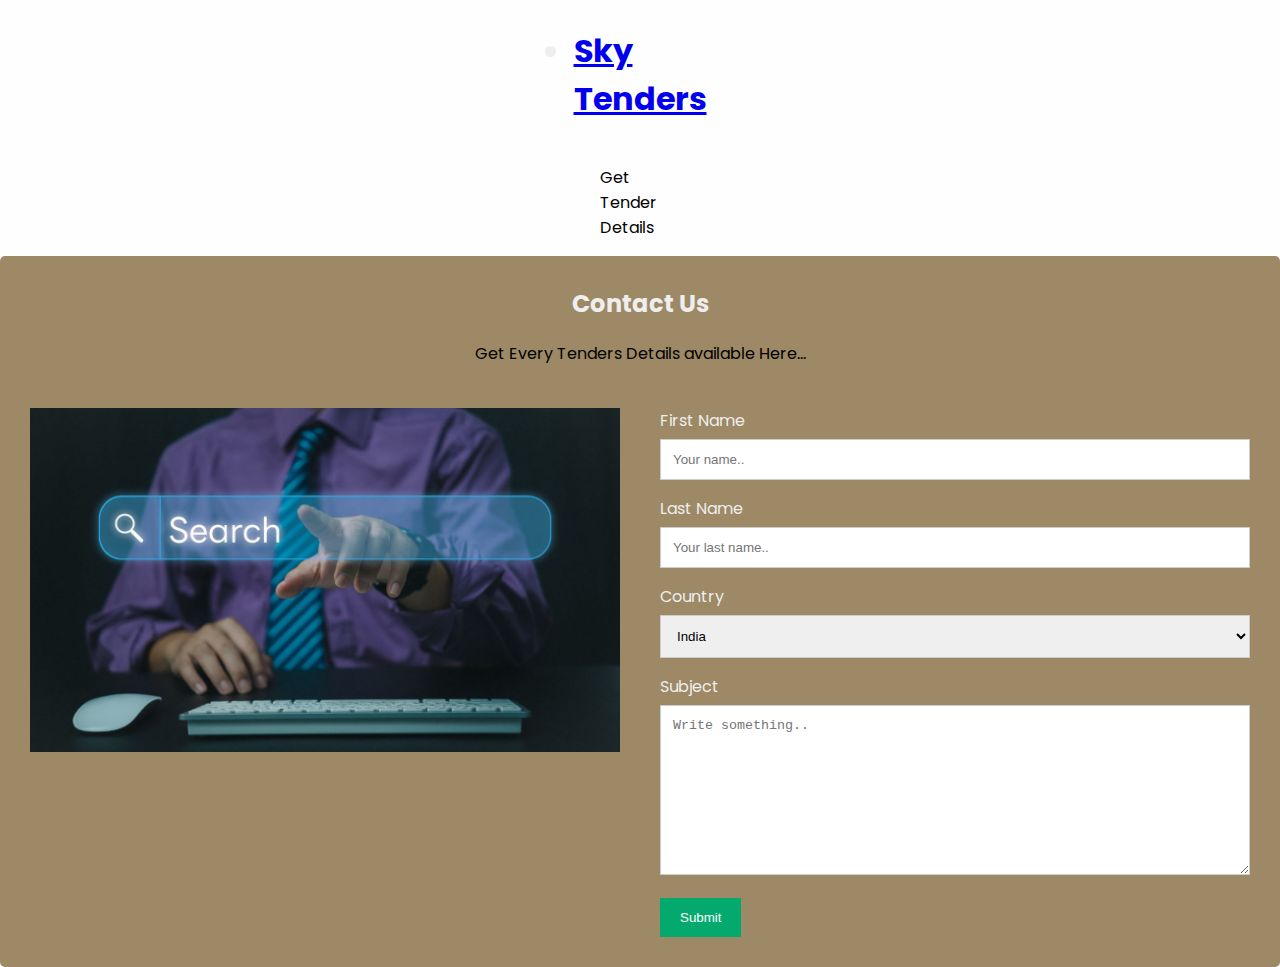
<file: sky tender 2/Contactus.html>
<!DOCTYPE html>
<html>

<head>
    <meta name="viewport" content="width=device-width, initial-scale=1">
    <style>
        body {
            font-family: Arial, Helvetica, sans-serif;
        }

        * {
            box-sizing: border-box;
        }

        /* Style inputs */
        input[type=text],
        select,
        textarea {
            width: 100%;
            padding: 12px;
            border: 1px solid #ccc;
            margin-top: 6px;
            margin-bottom: 16px;
            resize: vertical;
        }

        input[type=submit] {
            background-color: #04AA6D;
            color: white;
            padding: 12px 20px;
            border: none;
            cursor: pointer;
        }

        input[type=submit]:hover {
            background-color: #45a049;
        }

        /* Style the container/contact section */
        .container {
            border-radius: 5px;
            background-color: #9d8965;
            padding: 10px;
        }

        /* Create two columns that float next to eachother */
        .column {
            float: left;
            width: 50%;
            margin-top: 6px;
            padding: 20px;
        }

        /* Clear floats after the columns */
        .row:after {
            content: "";
            display: table;
            clear: both;
        }

        /* Responsive layout - when the screen is less than 600px wide, make the two columns stack on top of each other instead of next to each other */
        @media screen and (max-width: 600px) {

            .column,
            input[type=submit] {
                width: 100%;
                margin-top: 0;
            }
        }
    </style>
    <link rel="stylesheet" href="style.css">
</head>

<body>
    <div class="bichme">
        <h2><li><a href="index.html">Sky Tenders</a></li></h2>
        <p>Get Tender Details</p>


    </div>

    <div class="container">
        <div style="text-align:center">
            <h2>Contact Us</h2>
            <p>Get Every Tenders Details available Here...</p>
        </div>
        <div class="row">
            <div class="column">
                <img src="image/search.jpg" style="width:100%">
            </div>
            <div class="column">
                <form action="/action_page.php">
                    <label for="fname">First Name</label>
                    <input type="text" id="fname" name="firstname" placeholder="Your name..">
                    <label for="lname">Last Name</label>
                    <input type="text" id="lname" name="lastname" placeholder="Your last name..">
                    <label for="country">Country</label>
                    <select id="country" name="country">
                        <option value="australia">India</option>
                        <option value="canada">Africa</option>
                        <option value="usa">USA</option>
                    </select>
                    <label for="subject">Subject</label>
                    <textarea id="subject" name="subject" placeholder="Write something.."
                        style="height:170px"></textarea>
                    <input type="submit" value="Submit">
                </form>
            </div>
        </div>
    </div>

</body>

</html>
</file>
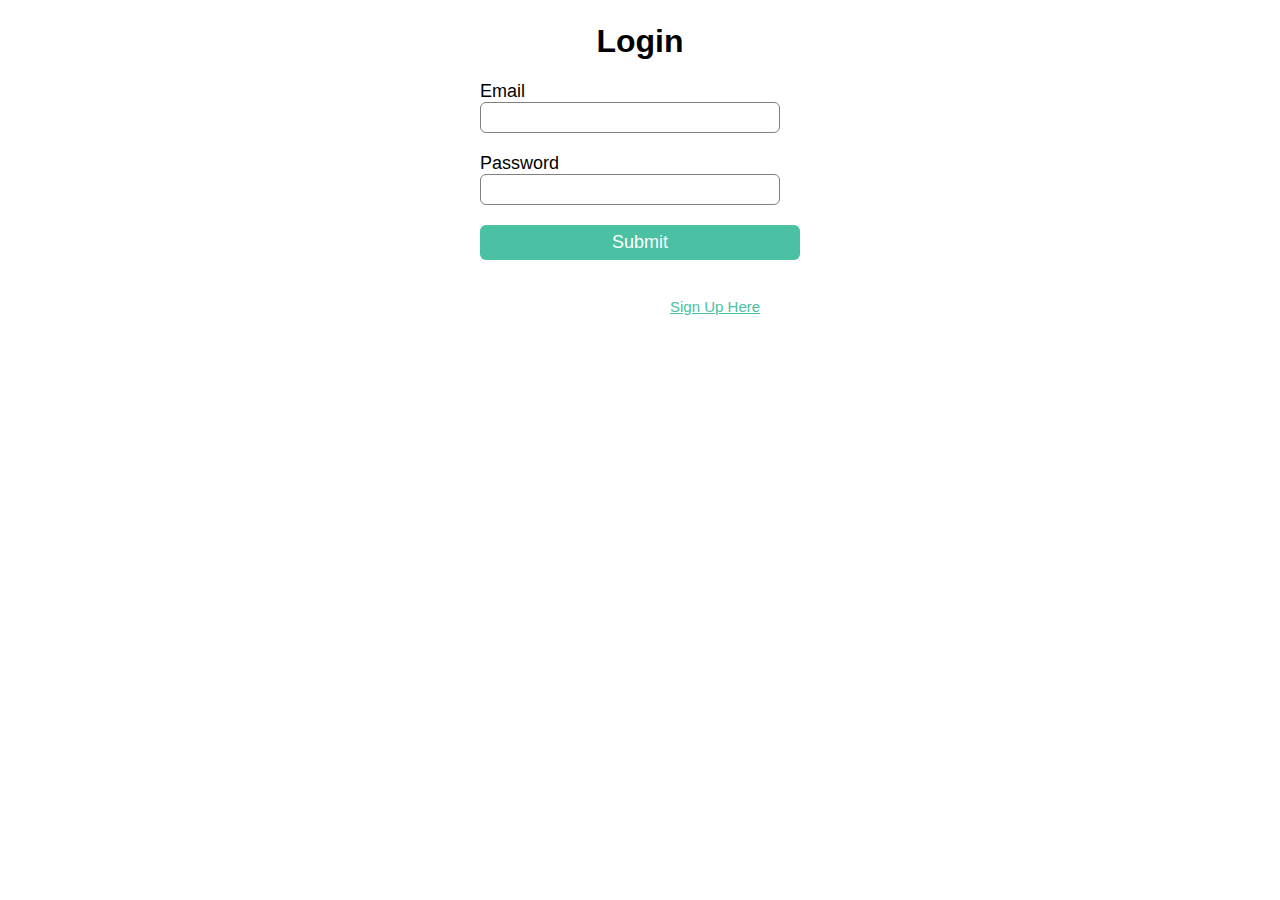
<file: sky tender 2/login.html>
<span style="font-family: verdana, geneva, sans-serif;"><!DOCTYPE html>
    <html lang="en">
      <head>
        <title>Login | By Code Info</title>
        <link rel="stylesheet" href="login.css" />
        <link
          href="https://fonts.googleapis.com/css2?family=Roboto:wght@300&display=swap"
          rel="stylesheet"
        />
      </head>
      <body>
        <div class="login-box">
          <h1>Login</h1>
          <form>
            <label>Email</label>
            <input type="email" placeholder="" />
            <label>Password</label>
            <input type="password" placeholder="" />
            <input type="button" value="Submit" />
          </form>
        </div>
        <p class="para-2">
          Not have an account? <a href="signup.html">Sign Up Here</a>
        </p>
      </body>
    </html></span>
</file>
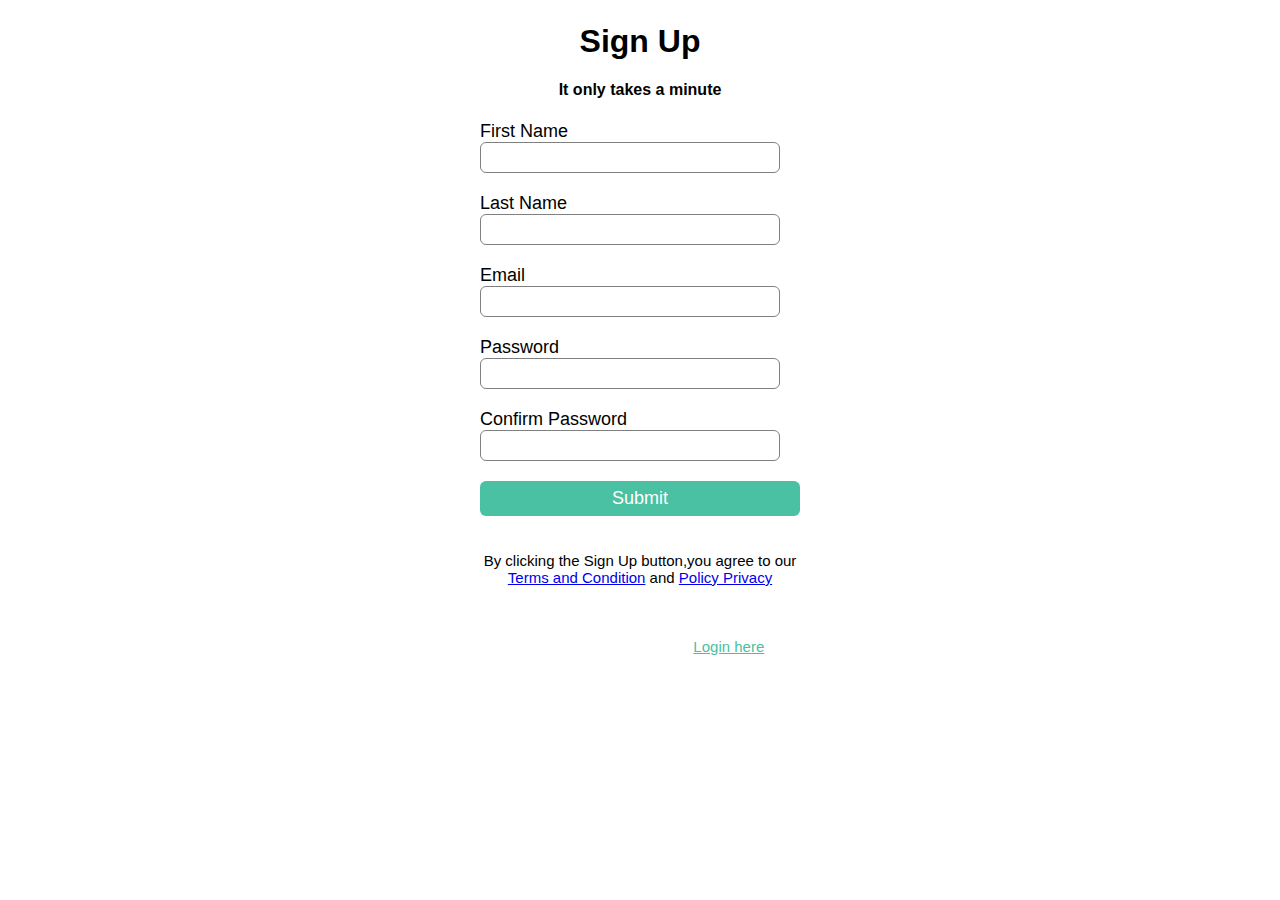
<file: sky tender 2/singup.html>
<span style="font-family: verdana, geneva, sans-serif;"><!DOCTYPE html>
  <html lang="en">
    <head>
      <title>Sign Up | By Code Info</title>
      <link rel="stylesheet" href="login.css" />
      <link
        href="https://fonts.googleapis.com/css2?family=Roboto:wght@300&display=swap"
        rel="stylesheet"
      />
    </head>
    <body>
      <div class="signup-box">
        <h1>Sign Up</h1>
        <h4>It only takes a minute</h4>
        <form>
          <label>First Name</label>
          <input type="text" placeholder="" />
          <label>Last Name</label>
          <input type="text" placeholder="" />
          <label>Email</label>
          <input type="email" placeholder="" />
          <label>Password</label>
          <input type="password" placeholder="" />
          <label>Confirm Password</label>
          <input type="password" placeholder="" />
          <input type="button" value="Submit" />
        </form>
        <p>
          By clicking the Sign Up button,you agree to our <br />
          <a href="#">Terms and Condition</a> and <a href="#">Policy Privacy</a>
        </p>
      </div>
      <p class="para-2">
        Already have an account? <a href="login.html">Login here</a>
      </p>
    </body>
  </html></span>
</file>
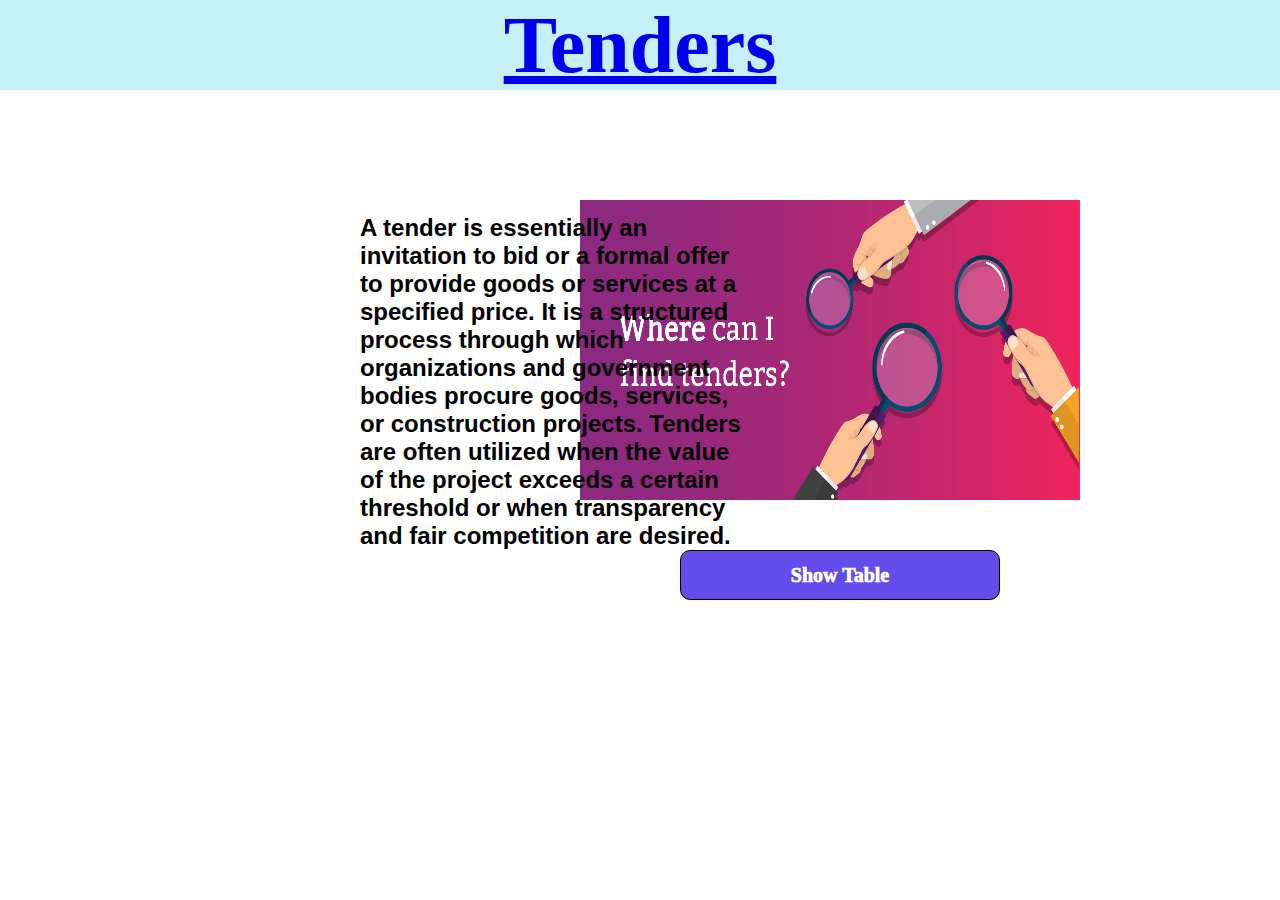
<file: sky tender 2/tender.html>
<!DOCTYPE html>
<html lang="en">

<head>
    <meta charset="UTF-8">
    <meta name="viewport" content="width=device-width, initial-scale=1.0">
    <title>Tenders page</title>

    <link rel="stylesheet" href="style.css">

</head>

<body>
    <div class="ten">
        <nav>
            <li><a href="index.html">Tenders</a></li>
        </nav>
    </div>



    <div class="image"><img src="image/tenders search.jpg" width="500px" height="300px"></div>

    <div class="text">
        <p>A tender is essentially an invitation to bid or a formal offer to provide goods or services
            at a specified price. It is a structured process through which organizations and government
            bodies procure goods, services, or construction projects. Tenders are often utilized when
            the value of the project exceeds a certain threshold or when transparency and fair
            competition are desired.</p>
    </div>
    <!-- <div class="button">Tenders Data</div> -->
    <!-- <button class="button" onclick="myFunction()">Click me</button> -->


    <button id="showTableBtn" class="button">Show Table</button>

<div id="loadingContainer">
    <div id="initData" style="display: none;">Initializing data...</div>
    <div id="fetchData" style="display: none;">Fetching data...</div>
    
    <div id="fetchData" class="lds-dual-ring"></div>

</div>

<div id="tableContainer" style="display: none;">
    <table>
        <thead>
            <tr>
                <th>Sr. No</th>
                <th>Tender Number</th>
                <th>Tender Name</th>
                <th>Tender Date</th>
            </tr>
        </thead>
        <tbody id="tableBody">
            <!-- Table body rows will be added dynamically using JavaScript -->
        </tbody>
    </table>
</div>

<script>
document.getElementById('showTableBtn').addEventListener('click', function() {
    var tableContainer = document.getElementById('tableContainer');
    var loadingContainer = document.getElementById('loadingContainer');
    var initData = document.getElementById('initData');
    var fetchData = document.getElementById('fetchData');

    // Show initializing data message
    initData.style.display = 'block';

    // Hide the button and show loading container
    this.style.display = 'none';
    loadingContainer.style.display = 'block';

    // Simulate a delay for initializing data
    setTimeout(function() {
        initData.style.display = 'none';
        fetchData.style.display = 'block';

        // Simulate a delay for fetching data
        setTimeout(function() {
            fetchData.style.display = 'none';
            tableContainer.style.display = 'block';

            var tableBody = document.getElementById('tableBody');
            tableBody.innerHTML = ''; // Clear any existing rows

            var data = [
                { srNo: 1, tenderNumber: 842737, tenderName: 'Alteration of gaseous line', tenderDate: '2024-03-15' },
                { srNo: 2, tenderNumber: 136913, tenderName: 'contractor for proposed Construction of Net-zero energy', tenderDate: '2024-03-15' },
                { srNo: 3, tenderNumber: 255693, tenderName: ' Biannual works contract for the work of systematic cleaning of supply ', tenderDate: '2024-03-15' },
                // Add more data objects for the remaining rows
                // { srNo: ..., tenderNumber: ..., tenderName: ..., tenderDate: ... },
                // { srNo: ..., tenderNumber: ..., tenderName: ..., tenderDate: ... },
                // ...
                { srNo: 4, tenderNumber: 100140, tenderName: 'Compostable Bags for various Hospitals of BMC Tender ', tenderDate: '2024-03-15' }
            ];

            data.forEach(function(item) {
                var row = tableBody.insertRow();
                var cell1 = row.insertCell();
                var cell2 = row.insertCell();
                var cell3 = row.insertCell();
                var cell4 = row.insertCell();
                cell1.innerHTML = item.srNo;
                cell2.innerHTML = item.tenderNumber;
                cell3.innerHTML = item.tenderName;
                cell4.innerHTML = item.tenderDate;
            });
        }, 3000); // 3 seconds delay for fetching data
    }, 2000); // 2 seconds delay for initializing data
});
</script>



    <!-- <div class="table">
        <table>
            <tr>
                Sr.No
                <td>
                    Name
                </td>
            </tr>


        </table> -->



    </div>

    <script src="app.js"></script>
</body>

</html>
</file>
<file: sky tender 2/style.css>
@import url('https://fonts.googleapis.com/css2?family=Poppins:ital,wght@0,100;0,200;0,300;0,400;0,500;0,600;0,700;0,800;0,900;1,100;1,200;1,300;1,400;1,500;1,600;1,700;1,800;1,900&display=swap');

body {
  font-family: Poppins;
  margin: 0;
  background-color: #fffefe;
  color: #eee;

}

svg {
  width: 25px;
}

header {
  width: 1200px;
  max-width: 90%;
  margin: auto;
  display: grid;
  grid-template-columns: 50px 1fr 50px;
  grid-template-rows: 50px;
  justify-content: center;
  align-items: center;
  position: relative;
  z-index: 100;
}

header .logo {
  font-weight: bold;
  color: #000;
}

header .menu {
  padding: 0;
  margin-top: 30px;

  list-style: none;
  display: flex;
  /* justify-content: center; */
  align-items: center;
  gap: 20px;
  font-weight: 500;
}


header ul li {
  color: #eee;
  font-weight: 900;
  font-family: Verdana, Geneva, Tahoma, sans-serif;
  text-decoration: none;
  padding: 60px 90px;
}

.search {
  position: absolute;
  left: auto;
  right: 1px;
}

/* css slider */
.slider {
  height: 100vh;
  margin-top: -50px;
  position: relative;
}

.slider .list .item {
  position: absolute;
  inset: 0 0 0 0;
  overflow: hidden;
  opacity: 0;
  transition: .5s;
}

.slider .list .item img {
  width: 100%;
  height: 100%;
  object-fit: cover;
}

.slider .list .item::after {
  content: '';
  width: 100%;
  height: 100%;
  position: absolute;
  left: 0;
  bottom: 0;
  background-image: linear-gradient(to top, #000 40%, transparent);
}

.slider .list .item .content {
  position: absolute;
  left: 10%;
  top: 20%;
  width: 500px;
  max-width: 80%;
  z-index: 1;
}

.slider .list .item .content p:nth-child(1) {
  text-transform: uppercase;
  letter-spacing: 10px;
}

.slider .list .item .content h2 {
  font-size: 100px;
  margin: 0;
}

.slider .list .item.active {
  opacity: 1;
  z-index: 10;
}

@keyframes showContent {
  to {
    transform: translateY(0);
    filter: blur(0);
    opacity: 1;
  }
}

.slider .list .item.active p:nth-child(1),
.slider .list .item.active h2,
.slider .list .item.active p:nth-child(3) {
  transform: translateY(30px);
  filter: blur(20px);
  opacity: 0;
  animation: showContent .5s .7s ease-in-out 1 forwards;
}

.slider .list .item.active h2 {
  animation-delay: 1s;
}

.slider .list .item.active p:nth-child(3) {
  animation-duration: 1.3s;
}

.arrows {
  position: absolute;
  top: 30%;
  right: 50px;
  z-index: 100;
}

.arrows button {
  background-color: #eee5;
  border: none;
  font-family: monospace;
  width: 40px;
  height: 40px;
  border-radius: 5px;
  font-size: x-large;
  color: #eee;
  transition: .5s;
}

.arrows button:hover {
  background-color: #eee;
  color: black;
}

.thumbnail {
  position: relative;
  bottom: 50px;
  top: 750px;
  /* z-index: 0; */
  display: flex;
  gap: 10px;
  width: 100%;
  height: 25px;
  padding: 0 50px;
  box-sizing: border-box;
  overflow: auto;
  justify-content: center;
}

.thumbnail::-webkit-scrollbar {
  width: 0;
}

.thumbnail .item {
  width: 150px;
  height: 220px;
  filter: brightness(.5);
  transition: .5s;
  flex-shrink: 0;
}

.thumbnail .item img {
  width: 100%;
  height: 100%;
  object-fit: cover;
  border-radius: 10px;
}

.thumbnail .item.active {
  filter: brightness(1.5);
}

.thumbnail .item .content {
  position: absolute;
  inset: auto 10px 10px 10px;
}

@media screen and (max-width: 678px) {
  .thumbnail {
    justify-content: start;
  }

  .slider .list .item .content h2 {
    font-size: 60px;
  }

  .arrows {
    top: 10%;
  }
}

.yellow {
  background-color: #ffeb85;
  height: 600px;
  width: 100%;
  display: flex;
  flex-direction: row;

}

.patti img {
  position: relative;
  top: 100px;
  left: 60px;
  height: 400px;
  width: 600px;
  border-radius: 15px 50px 30px 5px;
}

.text {
  position: relative;
  top: 100px;
  left: 350px;
  height: 300px;
  width: 500px;
  font-weight: 600;
  color: #000;
  font-family: 'Segoe UI', Tahoma, Geneva, Verdana, sans-serif;
  font-size: x-large;
}



.blue {
  background-color: #22082b;
  height: 600px;
  width: 100%;
  display: flex;
  flex-direction: row;
}

.patti2 img {
  position: relative;
  top: 100px;
  left: 350px;
  height: 400px;
  width: 600px;
  border-radius: 15px 50px;
}

.text2 {
  position: relative;
  top: 100px;
  left: 150px;
  height: 300px;
  width: 500px;
  font-weight: 600;
  color: #f5f5f5;
  font-family: 'Segoe UI', Tahoma, Geneva, Verdana, sans-serif;
  font-size: x-large;
}

.footer {
  position: fixed;
  bottom: 0px;
  padding: 20px;
  background-color: #eee;
  color: #000;
  width: 1500px;
  text-align: center;

}

.bichme {
  display: flex;
  align-items: center;
  flex-direction: column;
  padding: 0px 600px;

}

.bichme h2 {
  font-size: xx-large;
}

.ten {
  text-align: center;
  background-color: #c5f0f5;
  font-size: 80px;
  font-weight: bold;
  font-family: Georgia;
  color: #000;
  width: auto;
  height: 90px;
  padding: 20 0 20 0;

}



.text p {
  /* text-align: left; */
  position:absolute;
  right: 100px;
  left: 10px;

}

.image {
  position: absolute;
  right: 200px;
  top: 200px;
}


.button {
  border: 1px solid black;
  background-color: #7470eb;
  border-radius: 10px;
  height: 50px;
  width: 320px;
  position: absolute;
  right: 280px;
  top: 550px;
  display: flex;
  align-items: center;
  justify-content: center;
  color: #000;
  font-family: Georgia;
  font-size: 20px;
  font-weight: 1000;
}

.table{

  background-color: #ffeb85;

  


}

p{
  color: #000;
}

table {
  border-collapse: collapse;
  width: 100%;
  color: #000;
}
th, td {
  border: 1px solid black;
  padding: 8px;
  text-align: center;
  color: #000;
}
#loadingContainer {
  display: none;
  color: #000;
}
input[type="text"] {
  width: 100%;
  box-sizing: border-box;
  color: #000;
}

#showTableBtn{
  background-color: #644cea;
  color: #ffffff;
}


#tableContainer{
  background-color: #ffffff;
  padding-top: 50px;
  width: 70%;
  display: flex;
  flex-direction: row;
  justify-content: center;
  margin-left: auto; 
  margin-right: auto;

}

#loadingContainer{
  background-color: rgb(255, 255, 255);
  padding-left: 600px;
  padding-top: 220px;
  font-weight: 700;
  font-family: system-ui, -apple-system, BlinkMacSystemFont, 'Segoe UI', Roboto, Oxygen, Ubuntu, Cantarell, 'Open Sans', 'Helvetica Neue', sans-serif;
  font-size: 35px;
  color: #7470eb;

}
#tableBody{
  width: 50%;
  background-color: rgb(167, 180, 244);
 
}

.loader {
  border: 16px solid #f3f3f3;
  border-radius: 50%;
  border-top: 16px solid #5bafe6;
  width: 120px;
  height: 120px;
  -webkit-animation: spin 2s linear infinite; /* Safari */
  animation: spin 2s linear infinite;
}

/* Safari */
@-webkit-keyframes spin {
  0% { -webkit-transform: rotate(0deg); }
  100% { -webkit-transform: rotate(360deg); }
}

@keyframes spin {
  0% { transform: rotate(0deg); }
  100% { transform: rotate(360deg); }
}





.lds-dual-ring,
.lds-dual-ring:after {
  box-sizing: border-box;
}
.lds-dual-ring {
  display: inline-block;
  width: 80px;
  height: 80px;
}
.lds-dual-ring:after {
  content: " ";
  display: block;
  width: 64px;
  height: 64px;
  margin: 8px;
  border-radius: 50%;
  border: 6.4px solid currentColor;
  border-color: currentColor transparent currentColor transparent;
  animation: lds-dual-ring 1.2s linear infinite  ;
  /* animation: fadeIn 5s; */
  /* animation-duration: 4s; */
}
@keyframes lds-dual-ring {
  0% {
    transform: rotate(0deg);
  }
  100% {
    transform: rotate(360deg);
  }
}
</file>
<file: sky tender 2/login.css>
<span style="font-family: verdana, geneva, sans-serif;">body {
  background-color: #344a72;
  font-family: "Roboto", sans-serif;
}

.signup-box {
  width: 360px;
  height: 620px;
  margin: auto;
  background-color: white;
  border-radius: 3px;
}

.login-box {
  width: 360px;
  height: 280px;
  margin: auto;
  border-radius: 3px;
  background-color: white;
}

h1 {
  text-align: center;
  padding-top: 15px;
}

h4 {
  text-align: center;
}

form {
  width: 300px;
  margin-left: 20px;
}

form label {
  display: flex;
  margin-top: 20px;
  font-size: 18px;
}

form input {
  width: 100%;
  padding: 7px;
  border: none;
  border: 1px solid gray;
  border-radius: 6px;
  outline: none;
}
input[type="button"] {
  width: 320px;
  height: 35px;
  margin-top: 20px;
  border: none;
  background-color: #49c1a2;
  color: white;
  font-size: 18px;
}
p {
  text-align: center;
  padding-top: 20px;
  font-size: 15px;
}
.para-2 {
  text-align: center;
  color: white;
  font-size: 15px;
  margin-top: -10px;
}
.para-2 a {
  color: #49c1a2;
}</span>
</file>
